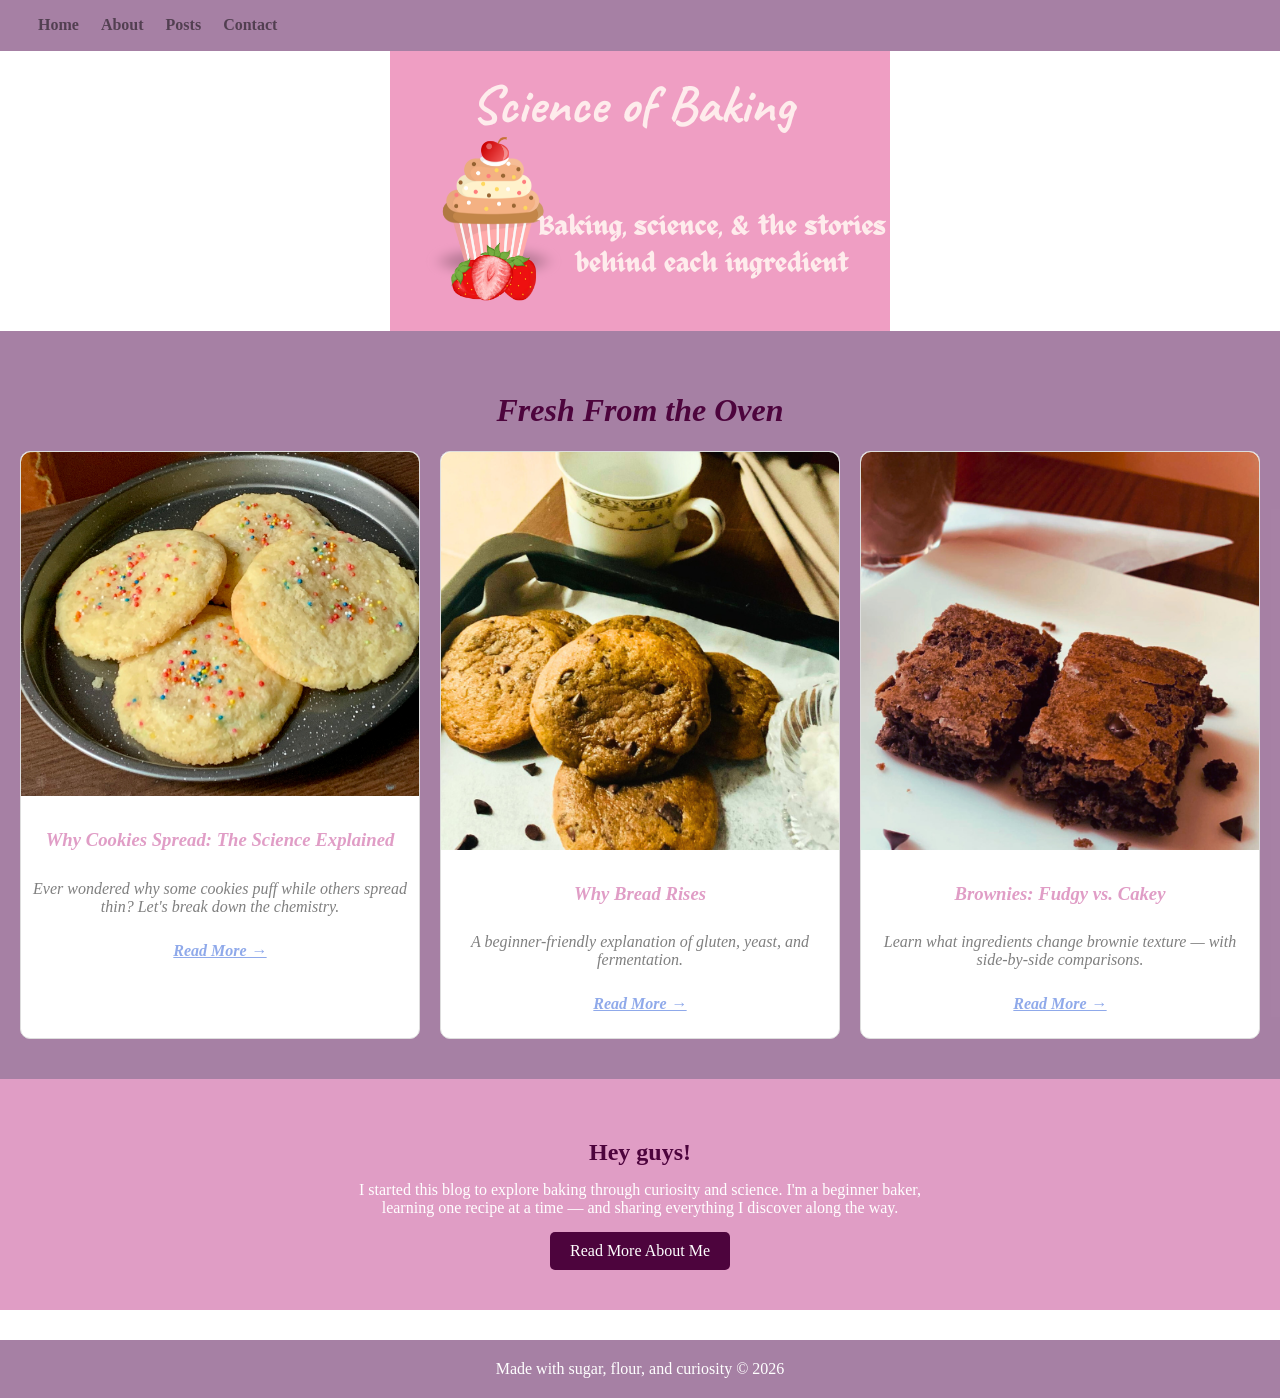
<file: index.html>
<!DOCTYPE html>
<html>
  <head>
    <title>
      Science of Baking | Baking, Science, & the stories behind each ingredient
    </title>
    <link rel="stylesheet" href="styles/index.css">
     <link rel="preconnect" href="https://fonts.googleapis.com">
<link rel="preconnect" href="https://fonts.gstatic.com" crossorigin>
<link href="https://fonts.googleapis.com/css2?family=Alan+Sans:wght@300..
900&family=Newsreader:ital,opsz,wght@1,6..72,600&family=Roboto:ital,wdth,
wght@1,85,538&display=swap" rel="stylesheet"> 
  </head>
  <body>
    <header class="navbar">
      <nav>
        <a href="index.html">Home</a>
        <a href="about.html">About</a>
        <a href="posts.html">Posts</a>
        <a href="contact.html">Contact</a>
      </nav>
    </header>
  
    <div class="hero">
      <a href="index.html" class="hero-link" aria-label="Go to home page">
        <img class="hero-image" src="images/heroimage.png" alt="heroimage">
      </a>
    </div>

    <div class="featured">
        <h1>Fresh From the Oven</h1>
        <div class="posts-grid">

            <div class="post-card">
                <img src="images/sugar cookies.png" alt="Sugar Cookies">
                <h3>Why Cookies Spread: The Science Explained</h3>
                <p>Ever wondered why some cookies puff while others spread thin? Let's break down the chemistry.</p>
                <a class="read-more" href="posts/why_cookies_spread.html">Read More →</a>
            </div>

            <div class="post-card">
                <img src="images/chocolate chip cookies.png" alt="Bread Rising">
                <h3>Why Bread Rises</h3>
                <p>A beginner-friendly explanation of gluten, yeast, and fermentation.</p>
                <a class="read-more" href="posts.html">Read More →</a>
            </div>

            <div class="post-card">
                <img src="images/brownies.png" alt="Brownies">
                <h3>Brownies: Fudgy vs. Cakey</h3>
                <p>Learn what ingredients change brownie texture — with side-by-side comparisons.</p>
                <a class="read-more" href="posts.html">Read More →</a>
            </div>

        </div>
    </div>

    <div class="about-preview">
        <h2>Hey guys!</h2>
        <p>
            I started this blog to explore baking through curiosity and science. I'm a beginner baker,
            learning one recipe at a time — and sharing everything I discover along the way.
        </p>
        <a class="about" href="about.html">Read More About Me</a>
    </div>


    <footer class="footer">
        <p>Made with sugar, flour, and curiosity © 2026</p>
    </footer>
  </body>
</html>
</file>
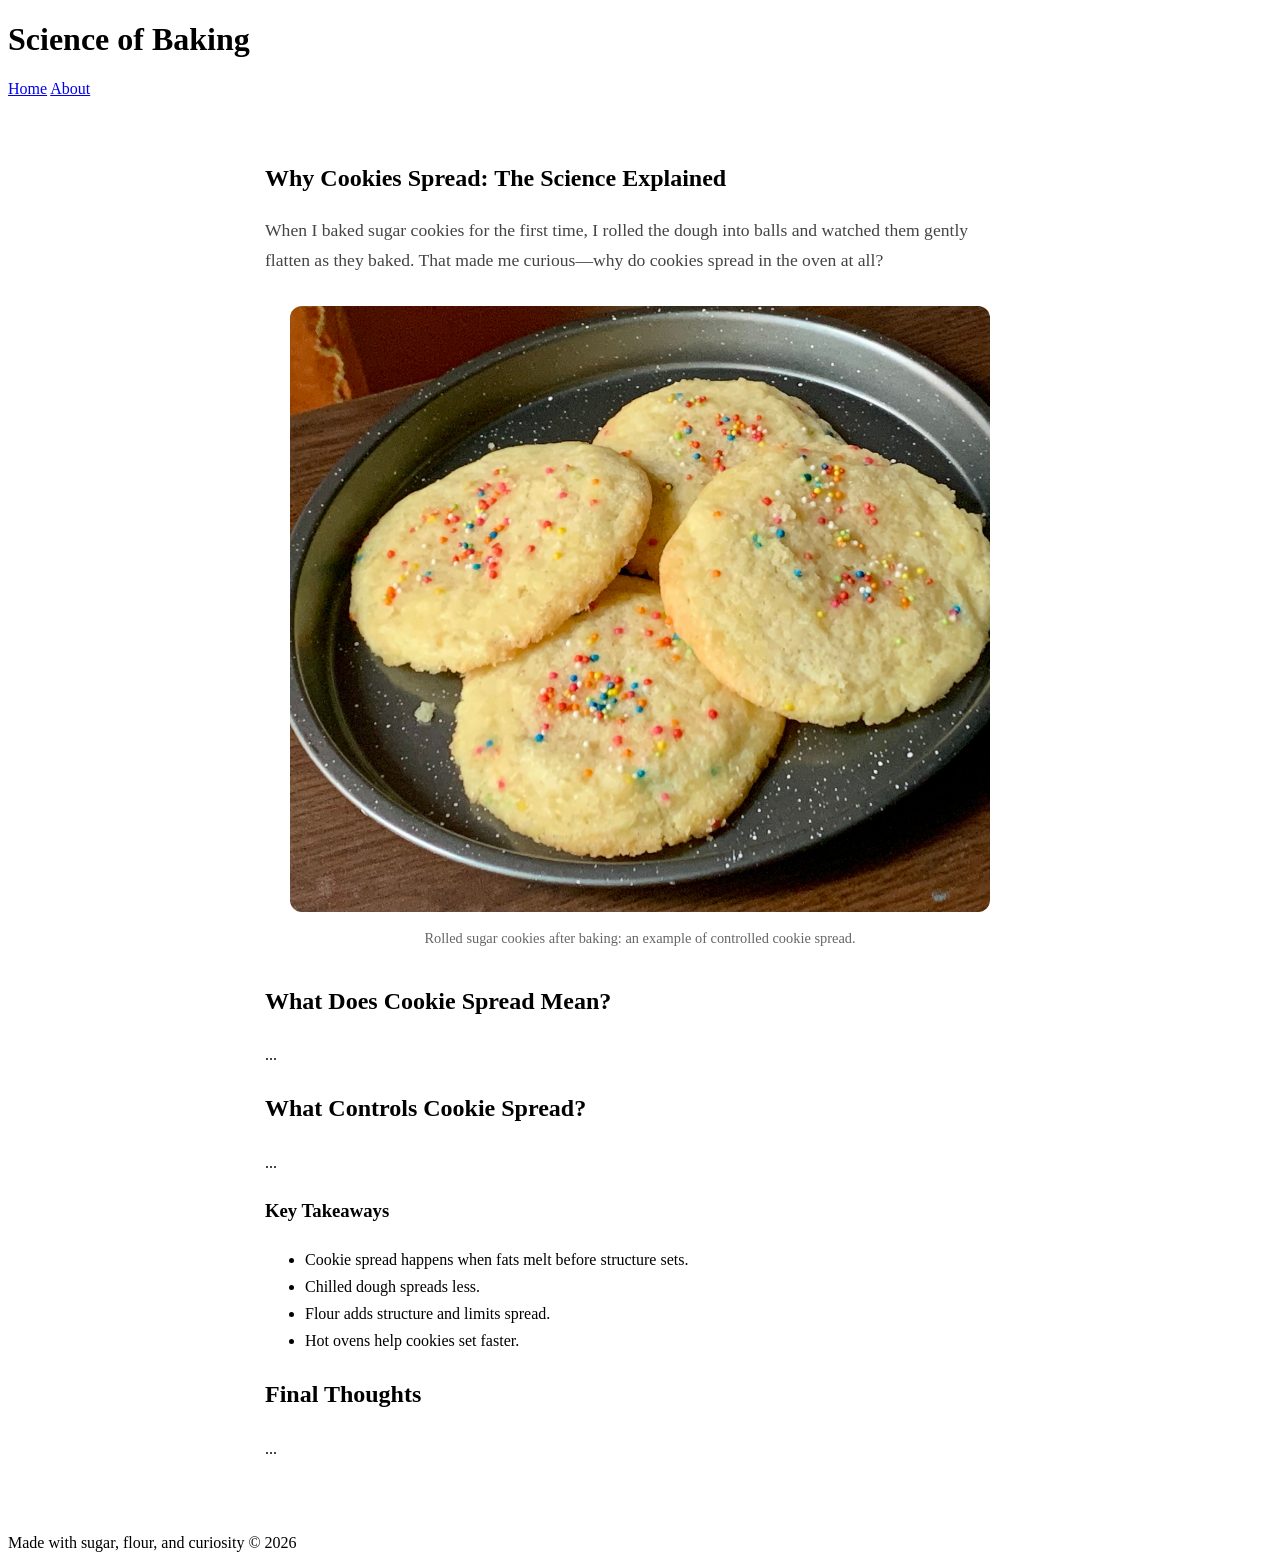
<file: posts/why_cookies_spread.html>
<!DOCTYPE html>
<html lang="en">
<head>
  <meta charset="UTF-8">
  <meta name="viewport" content="width=device-width, initial-scale=1.0">
  <title>Why Cookies Spread: The Science Explained</title>
  <link rel="stylesheet" href="../styles/posts.css">
</head>

<body>

  <!-- NAVBAR (same as homepage, just fix paths) -->
  <header class="navbar">
    <h1 class="logo">Science of Baking</h1>
    <nav>
      <a href="../index.html">Home</a>
      <a href="../about.html">About</a>
    </nav>
  </header>

  <main class="post">

    <article class="post-content">
      <h1>Why Cookies Spread: The Science Explained</h1>

      <p class="post-intro">
        When I baked sugar cookies for the first time, I rolled the dough into balls
        and watched them gently flatten as they baked. That made me curious—why do
        cookies spread in the oven at all?
      </p>

      <!-- MAIN IMAGE -->
      <img src="../images/sugar%20cookies.png"
           alt="Rolled sugar cookies after baking"
           class="post-image">

      <p class="image-caption">
        Rolled sugar cookies after baking: an example of controlled cookie spread.
      </p>

      <!-- ARTICLE SECTIONS -->
      <h2>What Does Cookie Spread Mean?</h2>
      <p>...</p>

      <h2>What Controls Cookie Spread?</h2>
      <p>...</p>

      <!-- KEY TAKEAWAYS BOX -->
      <div class="takeaways">
        <h3>Key Takeaways</h3>
        <ul>
          <li>Cookie spread happens when fats melt before structure sets.</li>
          <li>Chilled dough spreads less.</li>
          <li>Flour adds structure and limits spread.</li>
          <li>Hot ovens help cookies set faster.</li>
        </ul>
      </div>

      <h2>Final Thoughts</h2>
      <p>...</p>

    </article>

  </main>

  <footer class="footer">
    <p>Made with sugar, flour, and curiosity © 2026</p>
  </footer>

</body>
</html>
</file>
<file: styles/index.css>
body {
  margin: 0;
}
  .hero-image {
    display: block;
    margin: 0 auto;
    width: 800px;
    height: 400px;
  }

.hero {
  background-color: white;
  display: flex;
  justify-content: center;
  align-items: center;
  padding: 0px;
}
.hero-image {
  display: block;
  width: 100%;
  max-width: 800px;
  height: auto;
  margin: 0 auto;
}


:root {
  --accent: rgba(217, 136, 185, 0.818);
  --nav-text: rgba(0,0,0,0.5);
}


.navbar {
  position: sticky;
  top: 0;
  display: flex;
  justify-content: space-between;
  align-items: center;
  padding: 16px 20px;
  background: rgba(79, 3, 75, 0.5);
  border-bottom: 1px solid rgba(0,0,0,0);
  z-index: 20;
}

.navbar nav a {
  margin-left: 18px;
  text-decoration: none;
  color: var(--nav-text);
  font-weight: 600;
}

.brand {
  color: var(--nav-text);
}

@media (max-width: 600px) {
  .hero-image {
    width: 90%;
    height: auto;
  }
}

.featured {
    padding: 40px 20px;
    text-align: center;
    background-color: rgba(79, 3, 75, 0.5);
    color: rgba(77, 4, 61, 1);
    text-align: center;
    font-style: italic;
}

.posts-grid {
    display: grid;
    gap: 20px;
    grid-template-columns: repeat(auto-fit, minmax(260px, 1fr));
    margin-top: 20px;
}

.post-card {
    border: 1px solid #ddd;
    border-radius: 10px;
    padding-bottom: 15px;
    background: white;
}

.post-card img {
    width: 100%;
    border-radius: 10px 10px 0 0;
}

.post-card h3 {
    padding: 10px;
    color: rgba(217, 136, 185, 0.818);

}

.post-card p {
    padding: 0 10px;
    color: rgba(0, 0, 0, 0.5);
}

.read-more {
    display: inline-block;
    margin: 10px;
    color: rgba(13, 69, 209, 0.463);
    font-weight: bold;
}

.about {
    display: inline-block;
    margin-top: 15px;
    padding: 10px 20px;
    background: rgba(77, 4, 61, 1);
    color: white;
    border-radius: 5px;
    text-decoration: none;
}

.about-preview {
    padding: 40px 20px;
    background: rgba(217, 136, 185, 0.818);
    text-align: center;
}

.about-preview h2 {
    margin-bottom: 15px;
    color: rgba(77, 4, 61, 1);
}

.about-preview p {
    max-width: 600px;
    margin: 0 auto;
    color: white;
}

.footer {
    padding: 20px;
    text-align: center;
    background: rgba(79, 3, 75, 0.5);
    margin-top: 30px;
}

.footer p {
    margin: 0;
    color: white;
}
</file>
<file: styles/posts.css>
.post {
  padding: 40px 20px;
}

.post-content {
  max-width: 750px;
  margin: 0 auto;
  line-height: 1.7;
}

.post-content h1 {
  margin-bottom: 15px;
}

.post-intro {
  font-size: 1.1rem;
  color: #444;
}

.post-image {
  display: block;
  width: 100%;
  max-width: 700px;
  margin: 30px auto 10px;
  border-radius: 12px;
}

.image-caption {
  text-align: center;
  font-size: 0.9rem;
  color: #666;
  margin-bottom: 30px;
}
</file>
